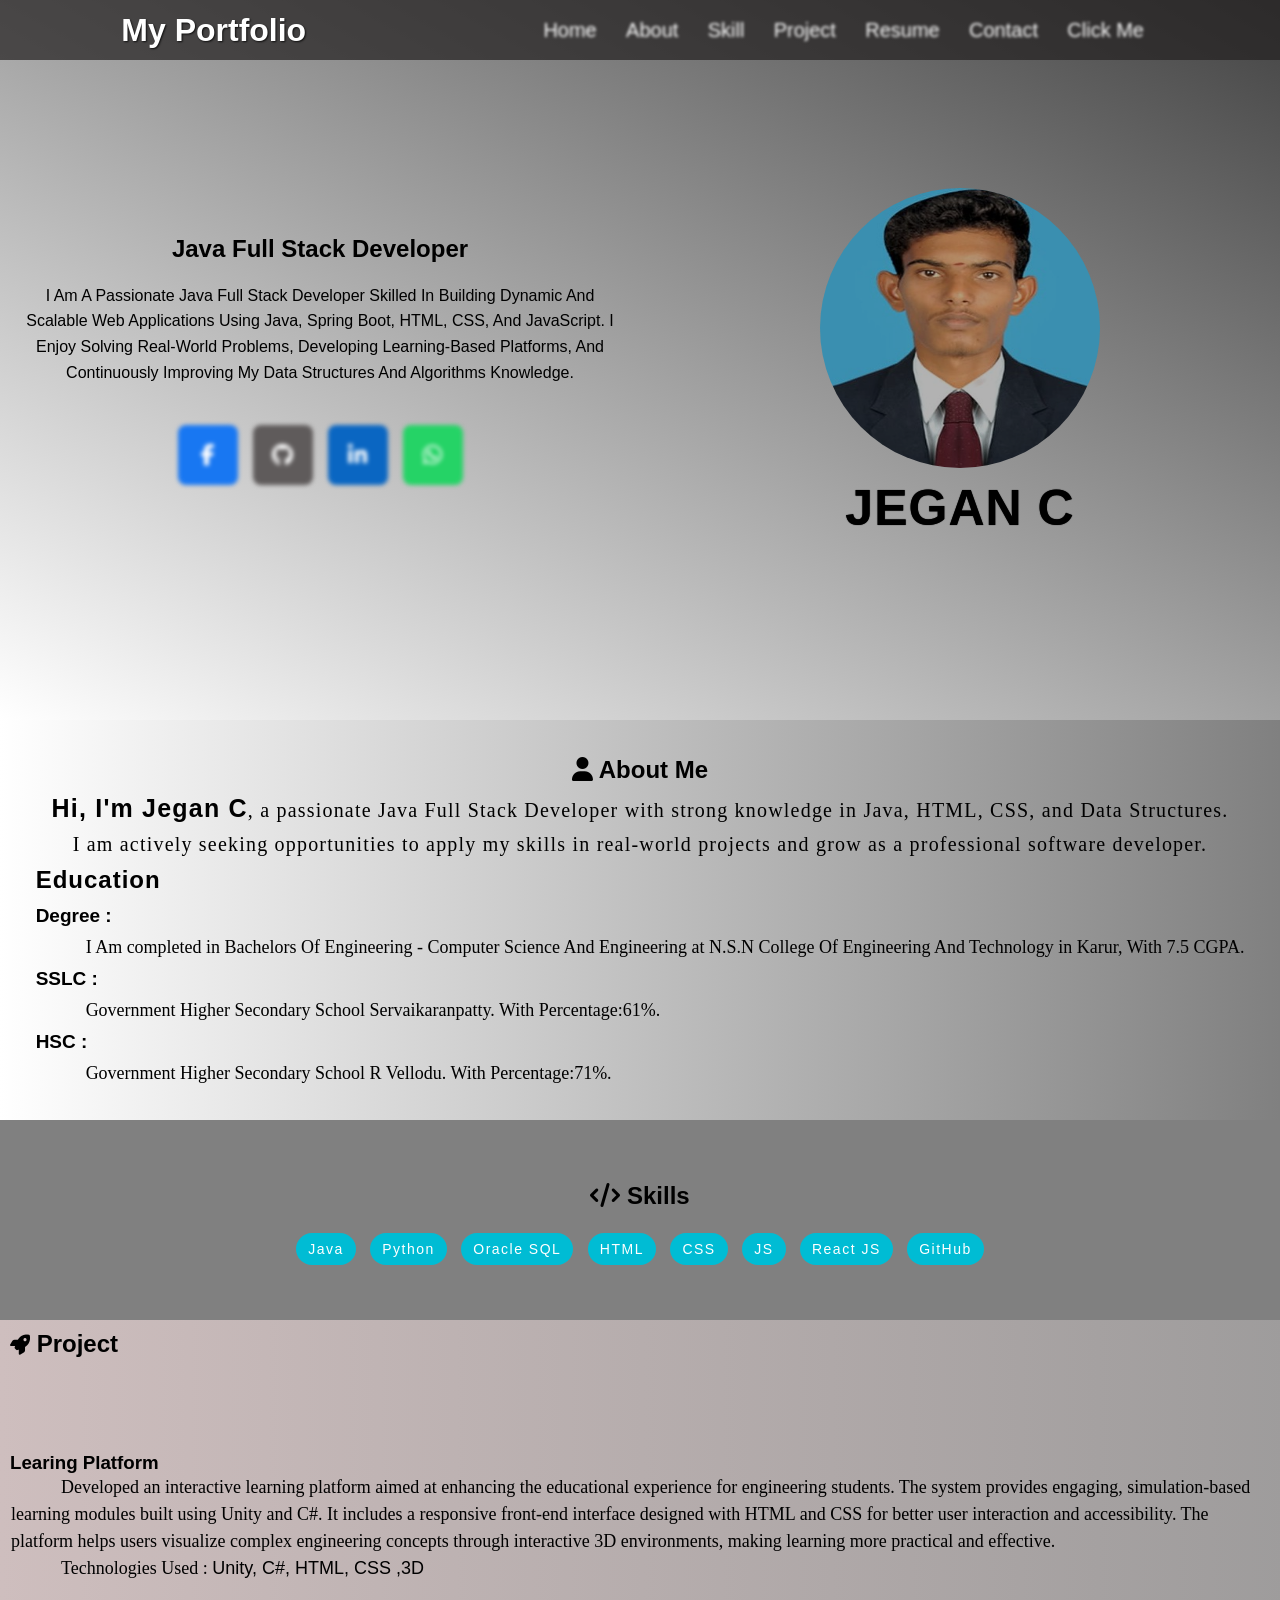
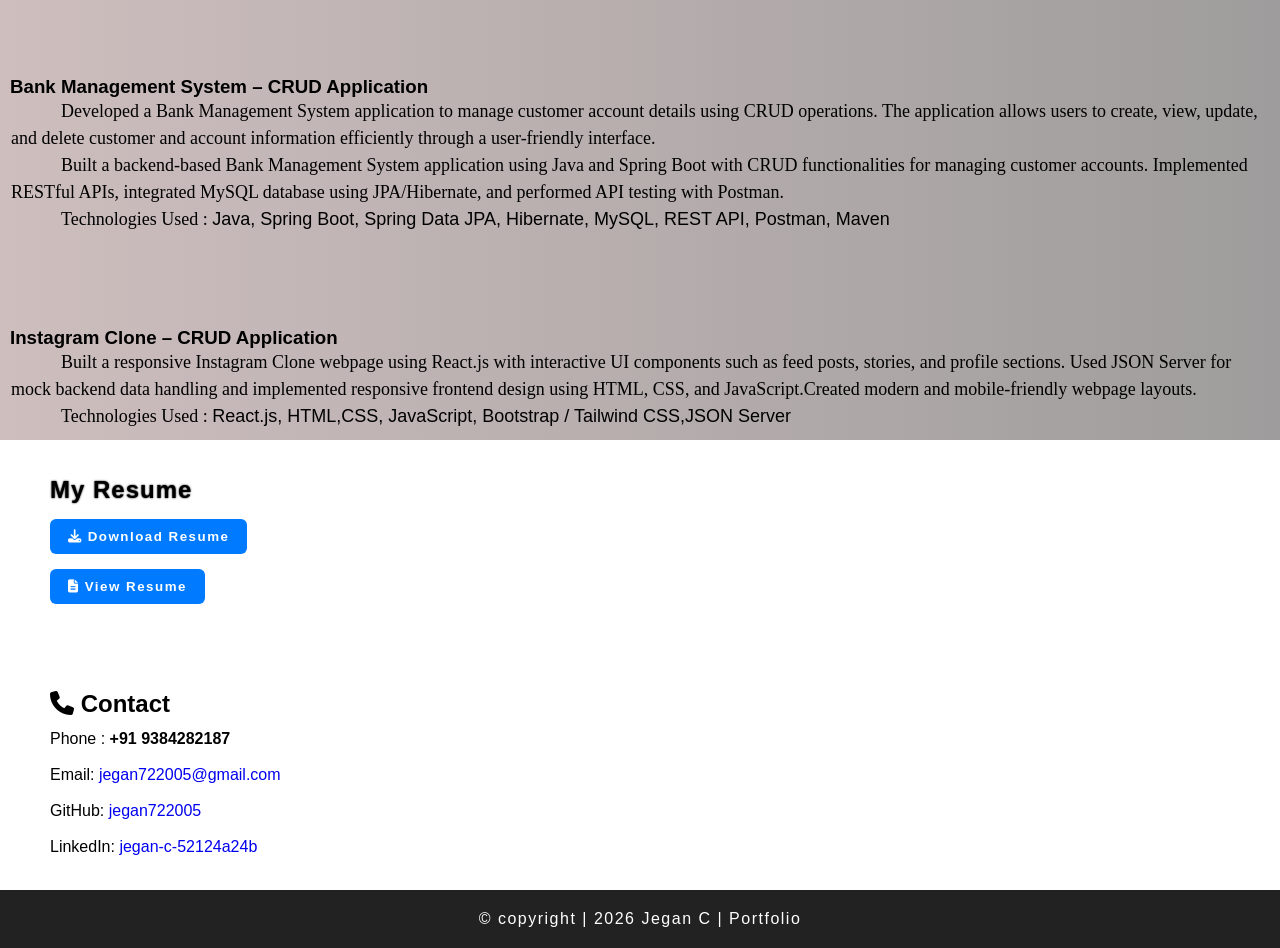
<file: index.html>
<!DOCTYPE html>
<html lang="en">
    <head>
        <meta charset="UTF-8">
        <meta name="viewport" content="width=device-width, initial-scale=1.0">
        <title>My Portfolio</title>
        <link rel="icon" href="logo.png">
        <link rel="stylesheet" href="style.css">

        <link rel="stylesheet"
            href="https://cdnjs.cloudflare.com/ajax/libs/font-awesome/6.5.0/css/all.min.css">
    </head>
    <body>

        <header>
            <h1>my portfolio</h1>
            <nav>
                <ol>
                    <li><a href="#home">home</a></li>
                    <li><a href="#about">about</a></li>
                    <li><a href="#skill">skill</a></li>
                    <li><a href="#project">project</a></li>
                    <li><a href="#resume">resume</a></li>
                    <li><a href="#contact">contact</a></li>
                    <li onclick="showAlert()">Click Me</li>

                    <div id="customAlert" class="alert-box">
                        <p id="alertText">Thanks for visiting my portfolio!</p>
                        <button onclick="closeAlert()">OK</button>
                    </div>
                </ol>
            </nav>
            <!-- <div class="menu-icon" id="menuIcon">
                ☰
            </div>
<nav class="nav-links" id="navLinks">
                <ol>
                    <li><a href="#home">home</a></li>
                    <li><a href="#about">about</a></li>
                    <li><a href="#skill">skill</a></li>
                    <li><a href="#project">project</a></li>
                    <li><a href="#resume">resume</a></li>
                    <li><a href="#contact">contact</a></li>
                    <li onclick="showAlert()">Click Me</li>

                    <div id="customAlert" class="alert-box">
                        <p id="alertText">Thanks for visiting my portfolio!</p>
                        <button onclick="closeAlert()">OK</button>
                    </div>
                </ol>
            </nav> -->
        </header>

        <!-- Home page -->

        <section id="home">
            <div class="left-side">
                <h1>java full stack developer</h1>
                <p>
                    I am a passionate Java Full Stack Developer skilled in
                    building dynamic and scalable web applications
                    using Java, Spring Boot, HTML, CSS, and JavaScript. I enjoy
                    solving real-world problems, developing
                    learning-based platforms, and continuously improving my Data
                    Structures and Algorithms knowledge.
                </p>

                <div class="social-bar">
                    <a href="#" class="social fb">
                        <i class="fab fa-facebook-f"></i>
                        <span>Facebook</span>
                    </a>

                    <a href="https://github.com/jegan722005" class="social gh"
                        target="_blank">
                        <i class="fab fa-github"></i>
                        <span>GitHub</span>
                    </a>

                    <a href="https://www.linkedin.com/in/jegan-c-52124a24b/"
                        class="social li" target="_blank">
                        <i class="fa-brands fa-linkedin-in"></i>
                        <span>LinkedIn</span>
                    </a>

                    <a href="#" class="social wa">
                        <i class="fab fa-whatsapp"></i>
                        <span>WhatsApp</span>
                    </a>
                </div>
            </div>
            <div class="right-side">
                <img>
                <h1>jegan c</h1>
            </div>
        </section>

        <!-- About page -->

        <section id="about">
            <h2><i class="fas fa-user"></i> About Me</h2>
            <p>
                <span>Hi, I'm Jegan C</span>, a passionate Java Full Stack
                Developer with
                strong knowledge in
                Java, HTML, CSS, and Data Structures.
            </p>
            <p>
                I am actively seeking opportunities to apply my skills in
                real-world projects
                and grow as a professional
                software developer.
            </p>
            <div class="education">
                <h2>education</h2>
                <h3>Degree : </h3>
                <p>I Am completed in Bachelors Of Engineering - Computer Science
                    And Engineering at N.S.N College Of Engineering And
                    Technology in Karur, With 7.5 CGPA.</p>
                <h3>SSLC :</h3>
                <p>Government Higher Secondary School Servaikaranpatty. With
                    Percentage:61%.</p>
                <h3>HSC :</h3>
                <p>Government Higher Secondary School R Vellodu. With
                    Percentage:71%.</p>
            </div>
        </section>

        <!-- Skills page  -->

        <section id="skill">
            <h2><i class="fas fa-code"></i> Skills</h2>
            <div class="skills">
                <span class="span1"></span>
                <span class="span2"></span>
                <span class="span3"></span>
                <span class="span4"></span>
                <span class="span5"></span>
                <span class="span6"></span>
                <span class="span7"></span>
                <span class="span8"></span>
            </div>
        </section>
        <!-- Project page -->

        <section id="project">
            <h1><i class="fas fa-rocket" style="font-size: 20px;"></i>
                project</h1>

            <div class="project1">
                <h3>Learing Platform</h3>
                <p>Developed an interactive learning platform aimed at enhancing
                    the educational experience for engineering students. The
                    system provides engaging, simulation-based learning modules
                    built using Unity and C#. It includes a responsive front-end
                    interface designed with HTML and CSS for better user
                    interaction and accessibility. The platform helps users
                    visualize complex engineering concepts through interactive
                    3D environments, making learning more practical and
                    effective.</p>
                <p>Technologies Used : <span>Unity, C#, HTML, CSS ,3D</span></p>
            </div>
            <div class="project1">
                <h3>Bank Management System – CRUD Application</h3>
                <p>Developed a Bank Management System application to manage
                    customer account details using CRUD operations. The
                    application allows users to create, view, update, and delete
                    customer and account information efficiently through a
                    user-friendly interface.</p>
                <p>Built a backend-based Bank Management System application
                    using Java and Spring Boot with CRUD functionalities for
                    managing customer accounts. Implemented RESTful APIs,
                    integrated MySQL database using JPA/Hibernate, and performed
                    API testing with Postman.</p>
                <p>Technologies Used : <span>Java,
                        Spring Boot,
                        Spring Data JPA,
                        Hibernate,
                        MySQL,
                        REST API,
                        Postman,
                        Maven</span></p>
            </div>
            <div class="project1">
                <h3>Instagram Clone – CRUD Application</h3>
                <p>Built a responsive Instagram Clone webpage using React.js
                    with interactive UI components such as feed posts, stories,
                    and profile sections. Used JSON Server for mock backend data
                    handling and implemented responsive frontend design using
                    HTML, CSS, and JavaScript.Created modern and mobile-friendly
                    webpage layouts.
                </p>
                <p> Technologies Used : <span>
                        React.js, HTML,CSS, JavaScript, Bootstrap / Tailwind CSS,JSON Server
                    </span></p>
            </div>

        </section>

        <!-- Resume page -->

        <section id="resume">
            <h1>my resume</h1>
    
            <button id="resumeBtn" class="btn"><i
                    class="fas fa-download"></i> Download Resume</button>
          
            <button id="resumeView" class="btn"><i
                    class="fas fa-file-lines"></i> View Resume</button>
        </section>
        <section id="contact">
            <h2><i class="fas fa-phone"></i> Contact</h2>
            <p>Phone : <span>+91 9384282187</span></p>
            <p>Email: <a
                    href="mailto:jegan722005@gmail.com"
                    target="_blank">jegan722005@gmail.com</a></p>
            <p>GitHub: <a href="https://github.com/jegan722005"
                    target="_blank">jegan722005</a></p>
            <p>LinkedIn: <a
                    href="https://www.linkedin.com/in/jegan-c-52124a24b/"
                    target="_blank">jegan-c-52124a24b</a></p>
        </section>

        <!-- Footer -->
        <footer>
            <p> © copyright | <span id="year"></span> Jegan C | Portfolio</p>
        </footer>

        <script src="./main.js"></script>
    </body>
</html>
</file>
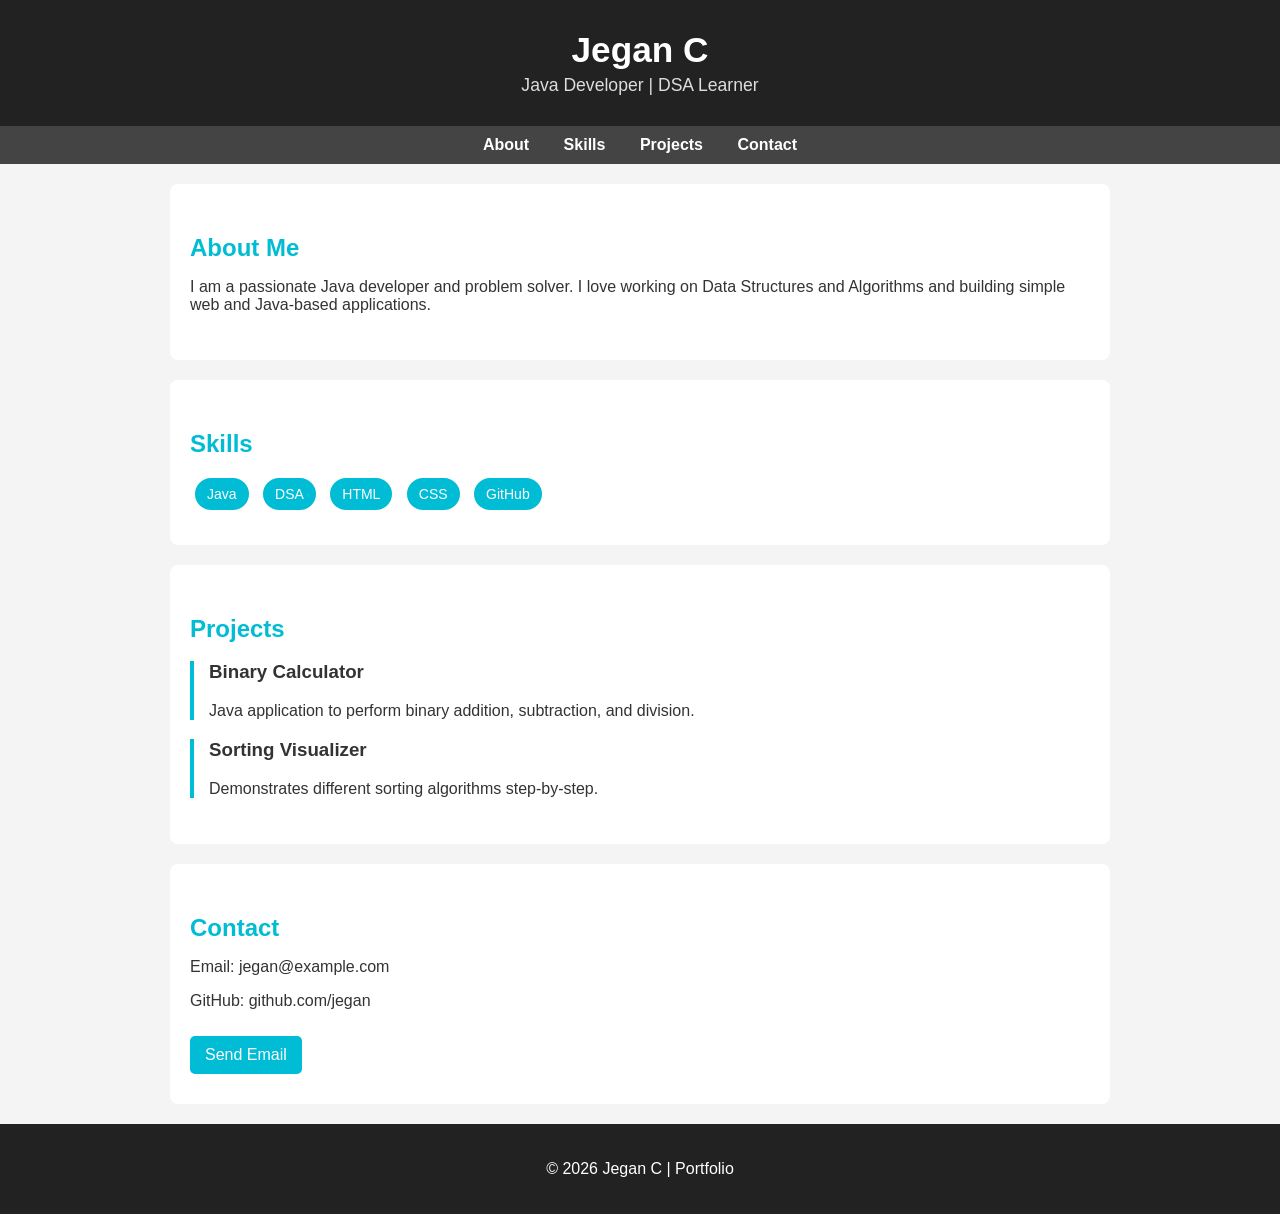
<file: sampleWeb.html>
<!DOCTYPE html>
<html lang="en">
<head>
  <meta charset="UTF-8" />
  <meta name="viewport" content="width=device-width, initial-scale=1.0" />
  <title>My Portfolio</title>

  <style>
    body {
      margin: 0;
      font-family: Arial, sans-serif;
      background: #f4f4f4;
      color: #333;
    }

    header {
      background: #222;
      color: white;
      text-align: center;
      padding: 30px 10px;
    }

    header h1 {
      margin: 0;
      font-size: 2.2rem;
    }

    header p {
      margin: 5px 0 0;
      font-size: 1.1rem;
      color: #ddd;
    }

    nav {
      background: #444;
      text-align: center;
      padding: 10px 0;
    }

    nav a {
      color: white;
      text-decoration: none;
      margin: 0 15px;
      font-weight: bold;
    }

    nav a:hover {
      color: #00bcd4;
    }

    section {
      max-width: 900px;
      margin: auto;
      padding: 30px 20px;
      background: white;
      margin-top: 20px;
      border-radius: 8px;
    }

    h2 {
      color: #00bcd4;
      margin-bottom: 15px;
    }

    .skills span {
      display: inline-block;
      background: #00bcd4;
      color: white;
      padding: 8px 12px;
      margin: 5px;
      border-radius: 20px;
      font-size: 14px;
    }

    .project {
      border-left: 4px solid #00bcd4;
      padding-left: 15px;
      margin-bottom: 15px;
    }

    footer {
      text-align: center;
      padding: 20px;
      background: #222;
      color: white;
      margin-top: 20px;
    }

    a.btn {
      display: inline-block;
      padding: 10px 15px;
      background: #00bcd4;
      color: white;
      text-decoration: none;
      border-radius: 5px;
      margin-top: 10px;
    }

    a.btn:hover {
      background: #0097a7;
    }
  </style>
</head>

<body>

  <!-- Header -->
  <header>
    <h1>Jegan C</h1>
    <p>Java Developer | DSA Learner</p>
  </header>

  <!-- Navbar -->
  <nav>
    <a href="#about">About</a>
    <a href="#skills">Skills</a>
    <a href="#projects">Projects</a>
    <a href="#contact">Contact</a>
  </nav>

  <!-- About -->
  <section id="about">
    <h2>About Me</h2>
    <p>
      I am a passionate Java developer and problem solver.
      I love working on Data Structures and Algorithms and building
      simple web and Java-based applications.
    </p>
  </section>

  <!-- Skills -->
  <section id="skills">
    <h2>Skills</h2>
    <div class="skills">
      <span>Java</span>
      <span>DSA</span>
      <span>HTML</span>
      <span>CSS</span>
      <span>GitHub</span>
    </div>
  </section>

  <!-- Projects -->
  <section id="projects">
    <h2>Projects</h2>

    <div class="project">
      <h3>Binary Calculator</h3>
      <p>Java application to perform binary addition, subtraction, and division.</p>
    </div>

    <div class="project">
      <h3>Sorting Visualizer</h3>
      <p>Demonstrates different sorting algorithms step-by-step.</p>
    </div>

  </section>

  <!-- Contact -->
  <section id="contact">
    <h2>Contact</h2>
    <p>Email: jegan@example.com</p>
    <p>GitHub: github.com/jegan</p>
    <a class="btn" href="mailto:jegan@example.com">Send Email</a>
  </section>

  <!-- Footer -->
  <footer>
    <p>© 2026 Jegan C | Portfolio</p>
  </footer>

</body>
</html>
</file>
<file: style.css>
* {
    margin: 0%;
    padding: 0%;
    box-sizing: border-box;
    font-family: Arial, Helvetica, sans-serif;
}


header {
    height: 60px;
    width: 100%;
    background-color: #252222b7;
    display: flex;
    justify-content: space-around;
    align-items: center;
    padding: 10px;
    position: fixed;
}

header>h1 {
    color: white;
    text-transform: capitalize;
    text-shadow: 1px 1px 2px rgba(0, 0, 0, 0.774);
}

header>nav {
    width: 50%;
    cursor: pointer;
}

header>nav>ol {
    display: flex;
    justify-content: space-around;
}

nav>ol>li {
    filter: blur(1.5px);
    color: white;
    list-style: none;
    position: relative;
    font-size: 20px;
    text-transform: capitalize;
}

nav>ol>li:hover {
    filter: none;
    color: red;
}

nav>ol>li>a {
    text-decoration: none;
    color: white;
}

.alert-box {
    letter-spacing: 1.5px;
    display: none;
    position: fixed;
    top: 40%;
    left: 50%;
    transform: translate(-50%, -50%);
    background: white;
    padding: 20px 30px;
    border: 2px solid #007bff;
    border-radius: 10px;
    text-align: center;
}

.alert-box>button:hover {
    cursor: pointer;
    background-color: #05e959;
    border: none;
    border-radius: 10px;
}

#alertText {
    text-transform: capitalize;
    font-size: 22px;
    font-weight: bold;
}


.alert-box button {
    margin-top: 10px;
    padding: 10px 14px;
}

nav>ol>li::after {
    content: "";
    width: 0%;
    height: 2px;
    background: linear-gradient(black) 15px;
    position: absolute;
    bottom: 0;
    left: 0;
    transition: all 1s ease-in;
}

nav>ol>li:hover::after {
    width: 100%;
}

nav>ol>li>a:hover {
    font-weight: 800;
    color: red;
}

@media (min-width:320px) and (max-width: 480px) {

    h1,
    h2,
    h3 {
        font-family: 'Segoe UI', Tahoma, Geneva, Verdana, sans-serif;
    }

    header {
        height: 40px;
        justify-content: flex-start;
    }

    header>h1 {
        font-size: 20px;
    }

    header>nav {
        display: none;
    }

}

/* home */
#home {
    height: 80vh;
    background: linear-gradient(to top right, white, rgba(0, 0, 0, 0.733));
    display: flex;
}

#home>.left-side {
    flex-basis: 50%;
    display: flex;
    flex-direction: column;
    justify-content: center;
    align-items: center;
    gap: 20px;
    padding: 0px 20px;
}

.left-side>h1 {
    text-transform: capitalize;
    font-weight: 550;
    animation: upDownText 5s ease-in-out infinite;
}

@keyframes upDownText {

    0% {
        transform: translateY(-60px);
        opacity: 0;
        color: rgba(210, 180, 140, 0.644);
    }

    50% {
        transform: translate(0px);
        opacity: 2;
    }

    100% {
        transform: translateY(40px);
        opacity: 0;
    }
}

.left-side>p {
    text-transform: capitalize;
    text-align: center;
    line-height: 1.6rem;
}

.left-side>p::selection {
    background-color: green;
    color: white;
}

.social-bar {
    display: flex;
    justify-content: center;
    gap: 15px;
    margin-top: 20px;
}

.social {
    position: relative;
    width: 60px;
    height: 60px;
    background: #333;
    color: white;
    border-radius: 8px;
    display: flex;
    align-items: center;
    justify-content: center;
    overflow: hidden;
    text-decoration: none;
    transition: width 0.3s ease;
    filter: blur(2px);
}

.social i {
    font-size: 22px;
    z-index: 2;
}

.social span {
    position: absolute;
    bottom: -100px;
    white-space: nowrap;
    opacity: 0;
    transition: all 0.3s ease;
    font-weight: bold;
}

/* Hover effect */
.social:hover {
    filter: none;
    width: 120px;
}

.social:hover span {
    bottom: 1px;
    opacity: 1;
}

/* Colors */
.fb {
    background: #1877f2;
}

.gh {
    background: #5f5b5b;
}

.li {
    background: #0a66c2;
}

.wa {
    background: #25d366;
}

#home>.right-side {
    flex-basis: 50%;
    display: flex;
    flex-direction: column;
    justify-content: center;
    align-items: center;
    gap: 15px;
}

#home>.right-side>img {
    border-radius: 50%;
    width: 280px;
    height: 280px;
    filter: brightness(70%);
    transition: transform 2s ease-in-out;
}

.right-side>img:hover {
    width: 250px;
    height: 250px;
    transform: scale(1.10);

}

#home>.right-side>h1 {
    font-size: 50px;
    text-transform: uppercase;
    font-weight: 800;
    font-family: 'Franklin Gothic Medium', 'Arial Narrow', Arial, sans-serif;
    letter-spacing: 1px;
    line-height: 1em;
    text-shadow: 0px 0px 1px black;

    animation: typeText 3s ease-in infinite;
    white-space: nowrap;
    overflow: hidden;
}

@keyframes typeText {
    0% {
        width: 0%;
    }

    50% {
        width: 8ch;
    }

    100% {
        width: 0%;

    }
}

/* media  */
@media (min-width:320px) and (max-width:480px) {

    /* home */
    #home {
        height: 100vh ;
        flex-direction: column;
    }

    #home>.left-side {
        gap: 0px;
    }

    .left-side>h1 {
        text-transform: capitalize;
        font-size: 20px;
        font-weight: bold;
        animation: upDownText 5s ease-in-out infinite;
    }

    @keyframes upDownText {

        0% {
            transform: translateY(-30px);
            opacity: 0;
        }

        50% {
            transform: translate(0px);
            opacity: 2;
        }

        100% {
            transform: translateY(0);
            opacity: 0;
        }
    }

    .left-side>p {
        line-height: 1.5em;
        font-size: 12px;
        letter-spacing: 1px;
    }

    .social {
        width: 50px;
        height: 50px;
    }

    .social:hover {
        width: 100px;
    }

    .social:hover span {
        bottom: 0px;
        opacity: 1;
    }

    /* right-side */
    #home>.right-side {
        gap: 8px;
    }

    #home>.right-side>img {
        width: 180px;
        height: 180px;
        filter: brightness(80%);
    }

    .right-side>img:hover {
        width: 200px;
        height: 200px;
        transform: scale(1.05);
    }

    #home>.right-side>h1 {
        font-size: 30px;
        font-weight: 600;
    }

}

/* --------------------------------------- */

/* about  */
#about {
    height: 400px;
    background: linear-gradient(to right, white, gray);
    display: flex;
    flex-direction: column;
    justify-content: center;
    align-items: center;
    gap: 10px;
}

#about>p>span {
    font-size: 25px;
    font-weight: 800;
}

#about>p {
    font-size: 20px;
    font-family: 'Times New Roman', Times, serif;
    letter-spacing: 1.2px;
}

#about>.education>h2 {
    font-weight: bold;
    text-transform: capitalize;
    letter-spacing: 1px;
    line-height: 1.2em;
}

.education>h3 {
    margin-top: 10px;
    font-weight: 600;
    font-size: 19px;
}

.education>p {
    margin-top: 10px;
    text-indent: 50px;
    font-family: 'Times New Roman', Times, serif;
    font-size: 18px;
}

/* about page */
@media (min-width:320px) and (max-width:480px) {
    #about {
        height: 650px;
        gap: 10px;
    }

    #about>p>span {
        font-size: 20px;
        font-weight: 600;
    }

    #about>p {
        font-size: 16px;
        letter-spacing: 1.2px;
        line-height: 1.5em;
        text-indent: 50px;
    }

    .education>h3 {
        margin-top: 10px;
        font-weight: 700;
        font-size: 18px;
    }

    .education>p {
        text-indent: 20px;
        font-size: 16px;
    }

}

#skill {
    height: 200px;
    background-color: gray;
    display: flex;
    flex-direction: column;
    justify-content: center;
    align-items: center;
    gap: 30px;

}

.skills span {
    cursor: pointer;
    display: inline;
    background: #00bcd4;
    width: 100%;
    color: white;
    padding: 8px 12px;
    margin: 5px;
    border-radius: 20px;
    font-size: 14px;
    letter-spacing: 1.5px;
}

.skills span:hover {
    background-color: #0a8921;
    color: black;
    font-size: 15px;
}

/* ----------------------------------------- */

/* skills */
@media (min-width:320px) and (max-width:480px) {

    #skill {
        width: 100%;
        height: auto;
        background-color: gray;
        display: flex;
        justify-content: center;
        gap: 10px;
    }

    .skills span {
        margin-bottom: 20px;
        display: inline-block;
        background: #00bcd4;
        width: 50%;
        color: white;
        padding: 8px 12px;
        margin: 5px;
        border-radius: 20px;
        font-size: 14px;
        letter-spacing: 1.5px;
    }
}

/* ---------------------------------------- */

#project {
    height: 80vh;
    background: linear-gradient(to right, rgb(206, 190, 190), rgba(114, 111, 111, 0.685));
    padding: 10px;
    display: flex;
    flex-direction: column;
    justify-content: space-between;
}

#project>h1 {
    text-transform: capitalize;
    font-family: 'Gill Sans', 'Gill Sans MT', Calibri, 'Trebuchet MS', sans-serif;

}

#project>.project1>h2 {
    margin-left: 1px;
    margin-bottom: 10px;
}

.project1>p {
    margin-left: 1px;
    text-indent: 50px;
    line-height: 1.5em;
    font-size: 18px;
    font-family: 'Times New Roman', Times, serif;
}

/* project */
@media (min-width:320px) and (max-width:480px) {
    #project {
        padding: 10px;
        height: 100%;
        background: linear-gradient(to right, rgb(206, 190, 190), rgba(114, 111, 111, 0.685));
    }

    #project>h1 {
        font-size: 40px;
        text-transform: capitalize;
        font-family: 'Gill Sans', 'Gill Sans MT', Calibri, 'Trebuchet MS', sans-serif;
        margin-left: 1px;
        margin-bottom: 10px;
    }

    #project>.project1>h2 {
        margin-left: 1px;
        margin-bottom: 10px;
    }

    .project1>p {
        text-align: justify;
        margin-left: 1px;
    }
}

#resume {
    height: 200px;
    display: flex;
    flex-direction: column;
    justify-content: center;
    align-items: self-start;
    gap: 15px;
    margin-left: 50px;
}

#resume>h1 {

    text-transform: capitalize;
    text-shadow: 0px 0px 2px black;
    letter-spacing: 1px;
}

#resume>.btn {

    background: #007bff;
    max-width: 20%;
    color: white;
    padding: 10px 18px;
    text-decoration: none;
    border-radius: 6px;
    font-weight: bold;
    border: none;
    cursor: pointer;
    letter-spacing: 1.5px;

}

#resume .btn:hover {
    background: #0057b3;
}

/* resume botton */
@media (min-width:320px) and (max-width:480px) {

    #resume>h1 {
        font-size: 25px;
        text-transform: capitalize;
        letter-spacing: 1px;
    }

    #resume>.btn {
        max-width: 100%;
        text-decoration: none;
        border-radius: 6px;
        font-weight: bold;
    }

}

/* --------------------------------------- */

#contact {
    height: 150px;
    display: inline-flex;
    flex-direction: column;
    gap: 6px;
    margin: 50px;
    font-family: Arial, Helvetica, sans-serif;
}

#contact h2 {
    font-weight: bold;
}

#contact p {
    margin: 6px 0;
}

#contact p span {
    font-weight: 900;
}

#contact p a {
    text-decoration: none;
}

#contact p a:hover {
    color: rgba(0, 0, 0, 0.774);
    text-decoration: underline;

}

/* --------------------------------------- */

footer {
    width: 100%;
    text-align: center;
    padding: 20px;
    background: #222;
    color: white;
}

footer>p {
    font-size: 20px;
    letter-spacing: 1.5px;
    font: small-caption;
}
</file>
